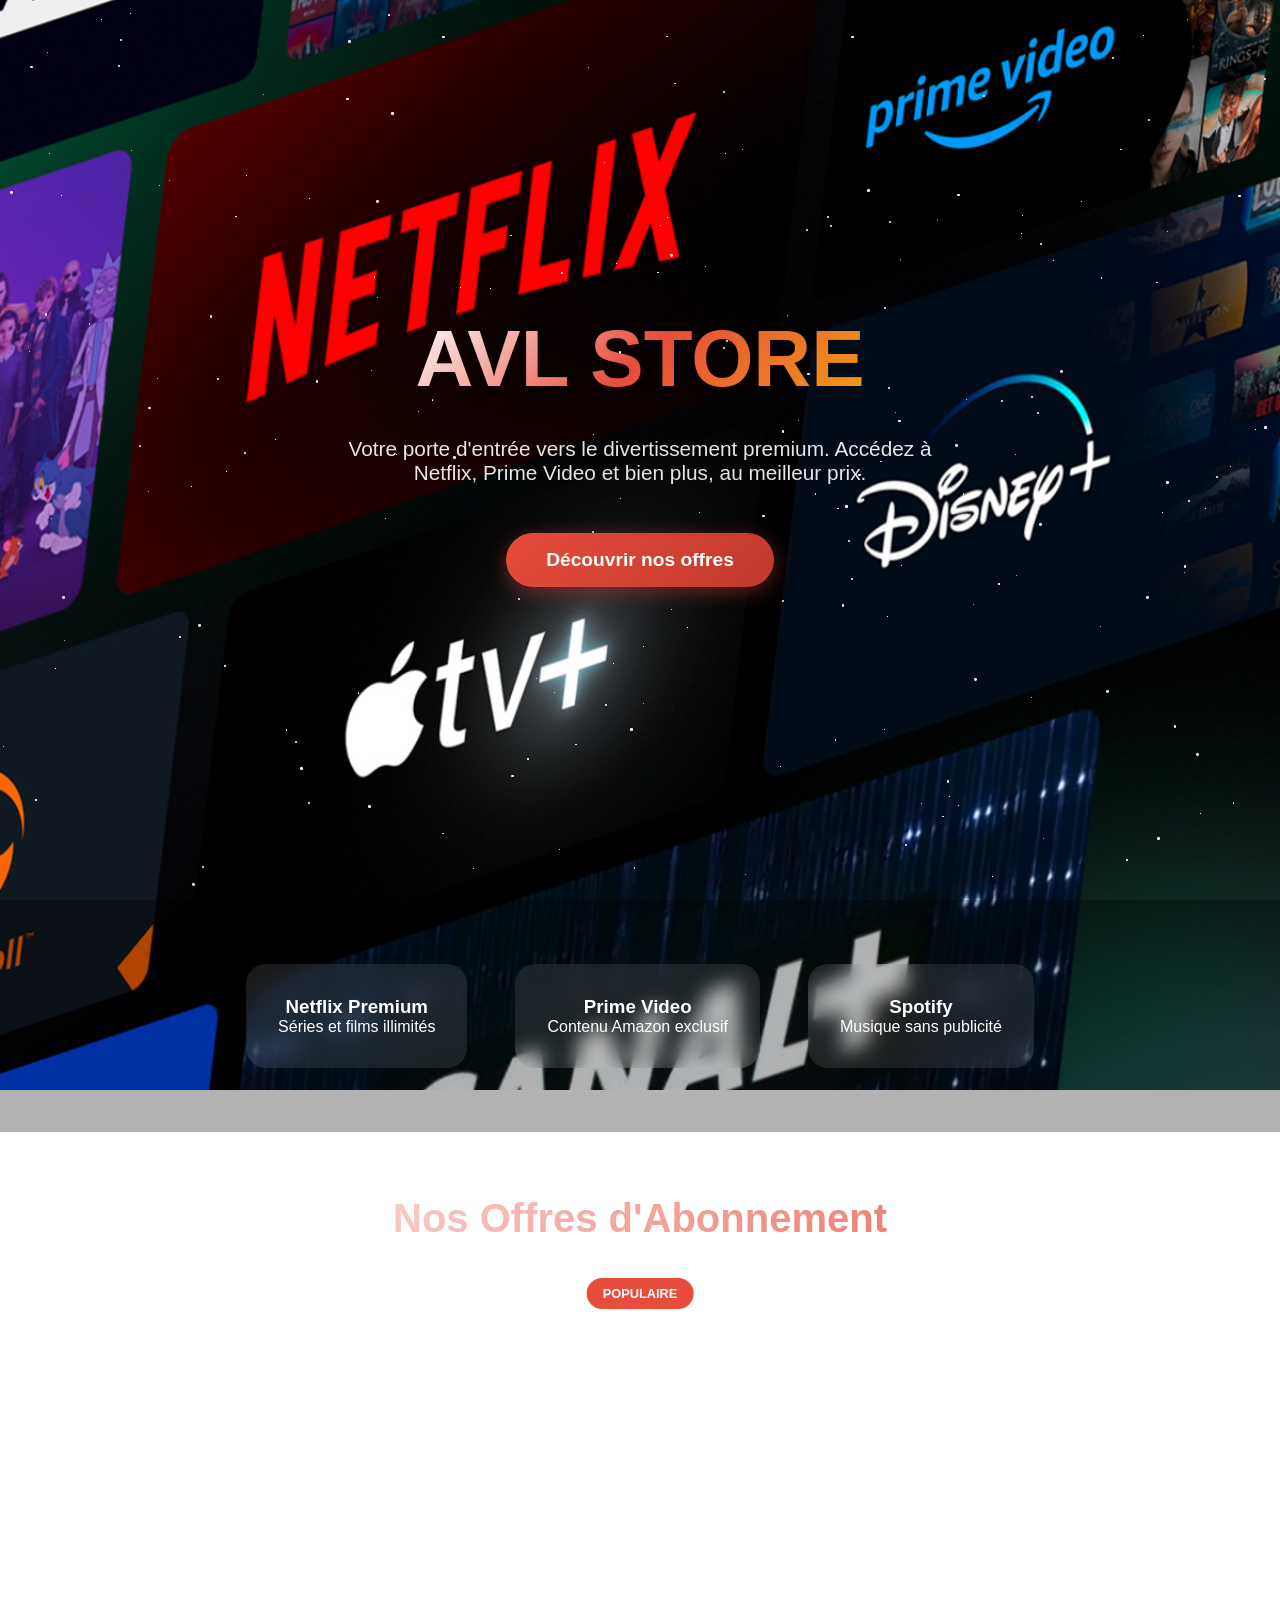
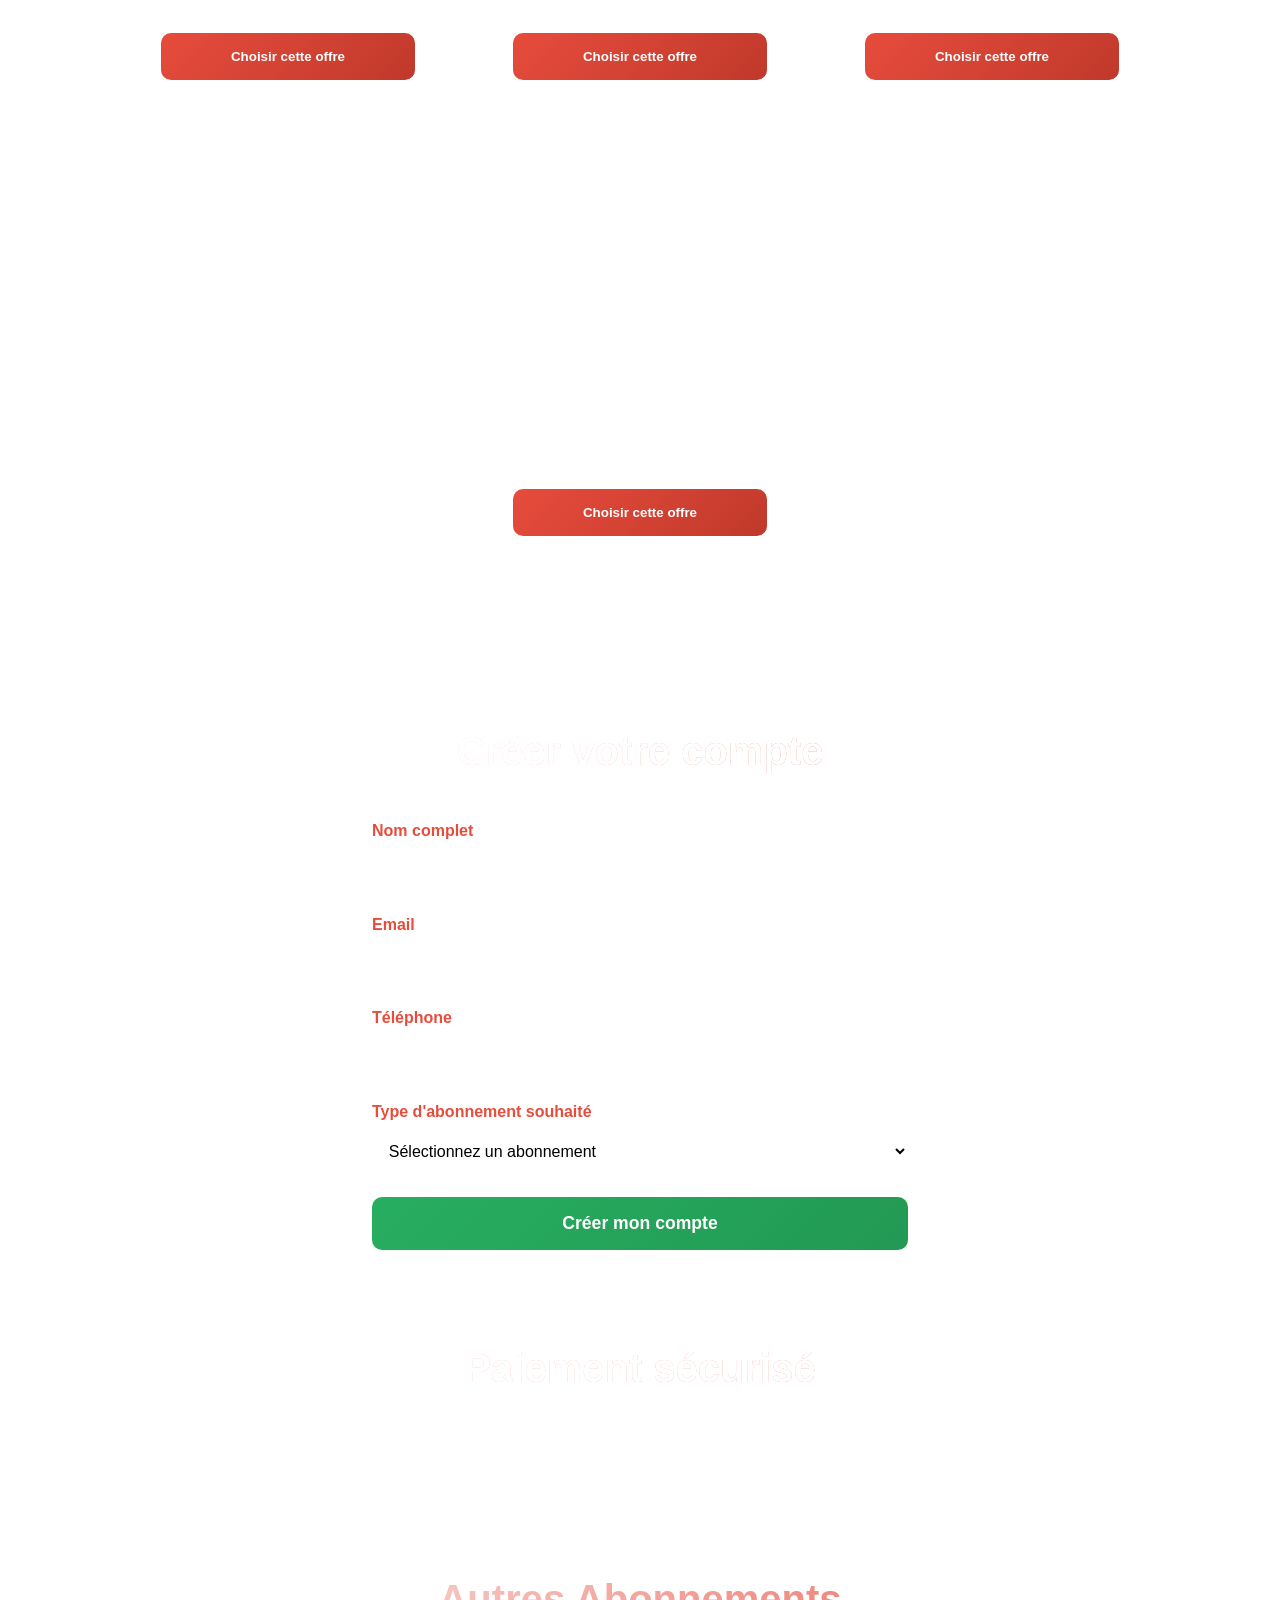
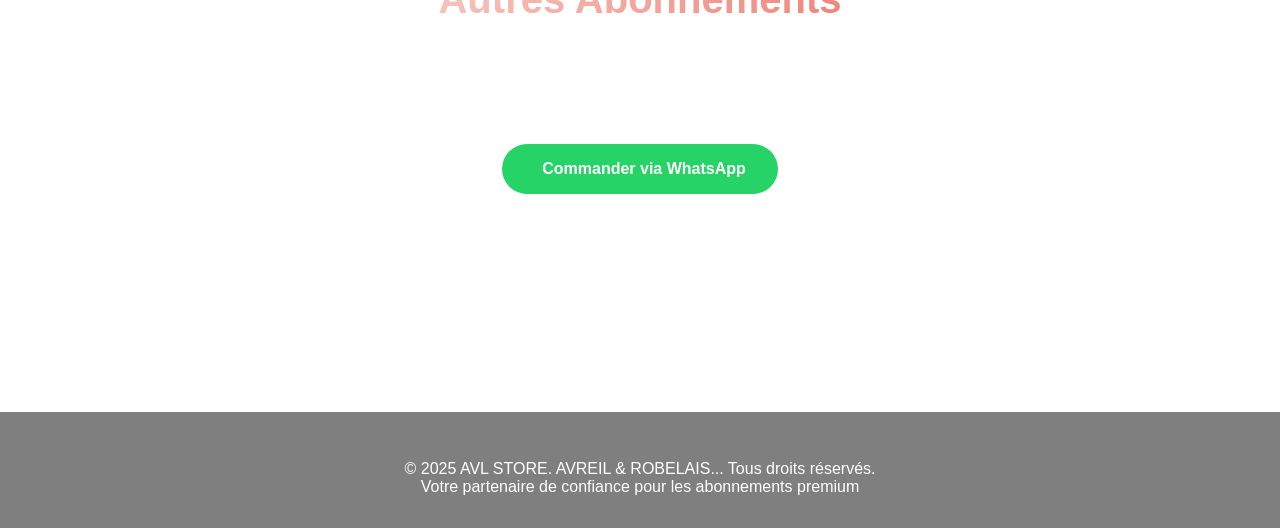
<file: index.html>
<!DOCTYPE html>
<html lang="fr">
<head>
    <meta charset="UTF-8">
    <meta name="viewport" content="width=device-width, initial-scale=1.0">
    <title>AVL STORE - Vos abonnements premium</title>
    <link href="" rel="stylesheet">
    <link rel="stylesheet" href="">
    <style>
        * {
    margin: 0;
    padding: 0;
    box-sizing: border-box;
}

html {
    font-size: 100%;
}

body {
    font-family: 'Montserrat', sans-serif;
    background-image: url('./im.jpg');
    background-size: cover;
    background-position: center;
    background-repeat: no-repeat;
    background-attachment: fixed;
    color: #fff;
    min-height: 100vh;
    overflow-x: hidden;
}

/* Étoiles animées */
.stars {
    position: fixed;
    top: 0;
    left: 0;
    width: 100%;
    height: 100%;
    pointer-events: none;
    z-index: 0;
}

.star {
    position: absolute;
    background: white;
    border-radius: 50%;
    animation: twinkle 3s infinite;
}

@keyframes twinkle {
    0%, 100% { opacity: 0.3; }
    50% { opacity: 1; }
}

/* Hero Section */
.hero {
    min-height: 100vh;
    display: flex;
    flex-direction: column;
    justify-content: center;
    align-items: center;
    text-align: center;
    padding: 2rem;
    position: relative;
    z-index: 1;
}

.logo {
    font-size: 5rem;
    font-weight: 900;
    background: linear-gradient(135deg, #fff, #e74c3c, #f39c12);
    -webkit-background-clip: text;
    background-clip: text;
    color: transparent;
    margin-bottom: 1rem;
}

@keyframes float {
    0%, 100% { transform: translateY(0px); }
    50% { transform: translateY(-20px); }
}

.floating {
    animation: float 3s ease-in-out infinite;
}

.tagline {
    font-size: 1.3rem;
    max-width: 600px;
    margin: 1rem auto;
    opacity: 0.9;
}

@keyframes pulse {
    0%, 100% { transform: scale(1); }
    50% { transform: scale(1.05); }
}

.pulse {
    animation: pulse 2s infinite;
}

.cta-button {
    background: linear-gradient(135deg, #e74c3c, #c0392b);
    color: white;
    border: none;
    padding: 1rem 2.5rem;
    font-size: 1.2rem;
    font-weight: 600;
    border-radius: 50px;
    cursor: pointer;
    margin-top: 2rem;
    transition: all 0.3s ease;
    box-shadow: 0 5px 20px rgba(231, 76, 60, 0.4);
}

.cta-button:hover {
    transform: translateY(-3px);
    box-shadow: 0 8px 25px rgba(231, 76, 60, 0.6);
}

/* Features */
.features {
    display: flex;
    justify-content: center;
    gap: 3rem;
    flex-wrap: wrap;
    padding: 4rem 2rem;
    position: relative;
    z-index: 1;
    background: rgba(0, 0, 0, 0.3);
}

.feature {
    text-align: center;
    padding: 2rem;
    background: rgba(255, 255, 255, 0.1);
    border-radius: 20px;
    backdrop-filter: blur(10px);
    transition: transform 0.3s ease;
    min-width: 200px;
}

.feature:hover {
    transform: translateY(-10px);
}

.feature i {
    font-size: 3rem;
    color: #e74c3c;
    margin-bottom: 1rem;
}

/* Sections */
.section {
    padding: 4rem 2rem;
    position: relative;
    z-index: 1;
}

.section-title {
    text-align: center;
    font-size: 2.5rem;
    margin-bottom: 3rem;
    background: linear-gradient(135deg, #fff, #e74c3c);
    -webkit-background-clip: text;
    background-clip: text;
    color: transparent;
}

/* Plans */
.plans-container {
    display: flex;
    justify-content: center;
    gap: 2rem;
    flex-wrap: wrap;
    max-width: 1200px;
    margin: 0 auto;
    padding: 0 1rem;
}

.plan-card {
    background: rgba(255, 255, 255, 0.1);
    backdrop-filter: blur(10px);
    border-radius: 20px;
    padding: 2rem;
    width: 320px;
    transition: all 0.3s ease;
    position: relative;
    border: 1px solid rgba(255, 255, 255, 0.2);
}

.plan-card:hover {
    transform: translateY(-10px);
    box-shadow: 0 10px 40px rgba(0, 0, 0, 0.3);
    border-color: rgba(231, 76, 60, 0.5);
}

.plan-popular {
    position: absolute;
    top: -12px;
    left: 50%;
    transform: translateX(-50%);
    background: #e74c3c;
    padding: 0.5rem 1rem;
    border-radius: 20px;
    font-size: 0.8rem;
    font-weight: bold;
}

.plan-title {
    font-size: 1.5rem;
    margin-bottom: 1rem;
    text-align: center;
}

.plan-price {
    font-size: 2rem;
    font-weight: bold;
    text-align: center;
    margin-bottom: 1.5rem;
}

.plan-price span {
    font-size: 0.9rem;
    font-weight: normal;
}

.plan-features {
    list-style: none;
    margin-bottom: 2rem;
}

.plan-features li {
    padding: 0.5rem 0;
    text-align: center;
    border-bottom: 1px solid rgba(255, 255, 255, 0.1);
}

.plan-features li:last-child {
    border-bottom: none;
}

.plan-button {
    width: 100%;
    padding: 1rem;
    background: linear-gradient(135deg, #e74c3c, #c0392b);
    color: white;
    border: none;
    border-radius: 10px;
    cursor: pointer;
    font-weight: 600;
    transition: all 0.3s ease;
}

.plan-button:hover {
    transform: translateY(-2px);
    box-shadow: 0 5px 15px rgba(231, 76, 60, 0.4);
}

/* Formulaire */
.registration-section {
    max-width: 600px;
    margin: 0 auto;
    background: rgba(255, 255, 255, 0.1);
    backdrop-filter: blur(10px);
    border-radius: 20px;
    padding: 2rem;
    width: 90%;
}

.registration-form {
    display: flex;
    flex-direction: column;
    gap: 1.5rem;
}

.form-group {
    display: flex;
    flex-direction: column;
    gap: 0.5rem;
}

.form-group label {
    font-weight: 600;
    color: #e74c3c;
}

.form-group input,
.form-group select {
    padding: 0.8rem;
    border-radius: 10px;
    border: none;
    background: rgba(255, 255, 255, 0.9);
    font-family: inherit;
    font-size: 1rem;
}

.submit-button {
    background: linear-gradient(135deg, #27ae60, #229954);
    color: white;
    border: none;
    padding: 1rem;
    border-radius: 10px;
    font-size: 1.1rem;
    font-weight: 600;
    cursor: pointer;
    transition: all 0.3s ease;
}

.submit-button:hover {
    transform: translateY(-2px);
    box-shadow: 0 5px 15px rgba(39, 174, 96, 0.4);
}

.submit-button:disabled {
    opacity: 0.6;
    cursor: not-allowed;
}

/* WhatsApp Button */
.whatsapp-button {
    display: inline-flex;
    align-items: center;
    gap: 0.5rem;
    background: #25D366;
    color: white;
    padding: 1rem 2rem;
    border-radius: 50px;
    text-decoration: none;
    font-weight: 600;
    transition: all 0.3s ease;
}

.whatsapp-button:hover {
    transform: translateY(-2px);
    box-shadow: 0 5px 15px rgba(37, 211, 102, 0.4);
}

/* Admin Link */
.admin-link {
    text-align: center;
    padding: 2rem;
}

.admin-link a {
    color: rgba(255, 255, 255, 0.5);
    text-decoration: none;
    font-size: 0.9rem;
    transition: color 0.3s ease;
}

.admin-link a:hover {
    color: white;
}

/* Footer */
footer {
    background: rgba(0, 0, 0, 0.5);
    padding: 2rem;
    text-align: center;
    margin-top: 2rem;
}

.social-links {
    display: flex;
    justify-content: center;
    gap: 1.5rem;
    margin-bottom: 1rem;
    flex-wrap: wrap;
}

.social-links a {
    color: white;
    font-size: 1.5rem;
    transition: all 0.3s ease;
}

.social-links a:hover {
    color: #e74c3c;
    transform: translateY(-3px);
}

/* Modal Admin */
.modal {
    display: none;
    position: fixed;
    top: 0;
    left: 0;
    width: 100%;
    height: 100%;
    background: rgba(0, 0, 0, 0.8);
    z-index: 1000;
    justify-content: center;
    align-items: center;
}

.modal-content {
    background: linear-gradient(135deg, #1a1a3a, #0a0a2a);
    padding: 2rem;
    border-radius: 20px;
    max-width: 400px;
    width: 90%;
    text-align: center;
}

.modal-content input {
    width: 100%;
    padding: 0.8rem;
    margin: 1rem 0;
    border-radius: 10px;
    border: none;
}

/* Notification */
.notification {
    position: fixed;
    top: 20px;
    right: 20px;
    padding: 1rem 2rem;
    border-radius: 10px;
    color: white;
    z-index: 2000;
    animation: slideIn 0.3s ease;
}

@keyframes slideIn {
    from {
        transform: translateX(100%);
        opacity: 0;
    }
    to {
        transform: translateX(0);
        opacity: 1;
    }
}

.notification.success {
    background: #27ae60;
}

.notification.error {
    background: #e74c3c;
}

/* Loader */
.loader {
    display: inline-block;
    width: 20px;
    height: 20px;
    border: 3px solid rgba(255,255,255,.3);
    border-radius: 50%;
    border-top-color: white;
    animation: spin 1s ease-in-out infinite;
    margin-left: 10px;
}

@keyframes spin {
    to { transform: rotate(360deg); }
}

/* ========== MEDIA QUERIES RESPONSIVES ========== */

/* Tablettes et petits écrans (768px et moins) */
@media (max-width: 768px) {
    html {
        font-size: 90%;
    }
    
    .logo {
        font-size: 3rem;
    }
    
    .tagline {
        font-size: 1rem;
        padding: 0 1rem;
    }
    
    .section-title {
        font-size: 1.8rem;
    }
    
    .features {
        gap: 1rem;
        padding: 2rem 1rem;
    }
    
    .feature {
        min-width: 150px;
        padding: 1rem;
    }
    
    .feature i {
        font-size: 2rem;
    }
    
    .cta-button {
        padding: 0.8rem 2rem;
        font-size: 1rem;
        min-height: 48px;
    }
    
    .plan-card {
        width: 280px;
    }
    
    .section {
        padding: 2rem 1rem;
    }
}

/* Mobiles (480px et moins) */
@media (max-width: 480px) {
    html {
        font-size: 85%;
    }
    
    .logo {
        font-size: 2rem;
    }
    
    .tagline {
        font-size: 0.9rem;
    }
    
    .hero {
        padding: 1rem;
        min-height: 80vh;
    }
    
    .cta-button {
        padding: 0.7rem 1.5rem;
        font-size: 0.9rem;
    }
    
    .section-title {
        font-size: 1.5rem;
        margin-bottom: 2rem;
    }
    
    .features {
        gap: 0.8rem;
    }
    
    .feature {
        min-width: 130px;
        padding: 0.8rem;
    }
    
    .feature i {
        font-size: 1.5rem;
    }
    
    .plan-card {
        width: 90%;
        max-width: 300px;
        margin: 0 auto;
    }
    
    .registration-section {
        padding: 1.5rem;
        width: 95%;
    }
    
    .whatsapp-button {
        padding: 0.7rem 1.5rem;
        font-size: 0.9rem;
    }
    
    .form-group input,
    .form-group select {
        padding: 0.7rem;
        font-size: 16px;
        min-height: 48px;
    }
    
    .plan-button,
    .submit-button {
        min-height: 48px;
    }
    
    .social-links a {
        font-size: 1.2rem;
    }
    
    footer {
        padding: 1.5rem;
        font-size: 0.8rem;
    }
    
    .modal-content {
        padding: 1.5rem;
        width: 95%;
    }
}

/* Très petits mobiles (380px et moins) */
@media (max-width: 380px) {
    .logo {
        font-size: 1.8rem;
    }
    
    .tagline {
        font-size: 0.8rem;
    }
    
    .feature {
        min-width: 110px;
        font-size: 0.8rem;
    }
    
    .feature i {
        font-size: 1.3rem;
    }
    
    .plan-title {
        font-size: 1.2rem;
    }
    
    .plan-price {
        font-size: 1.5rem;
    }
}

/* Grands écrans (1400px et plus) */
@media (min-width: 1400px) {
    html {
        font-size: 110%;
    }
    
    .plans-container {
        max-width: 1400px;
    }
    
    .logo {
        font-size: 6rem;
    }
    
    .tagline {
        font-size: 1.5rem;
        max-width: 800px;
    }
    
    .feature {
        min-width: 250px;
    }
    
    .feature i {
        font-size: 3.5rem;
    }
}

/* Orientation paysage sur mobile */
@media (max-width: 768px) and (orientation: landscape) {
    .hero {
        min-height: auto;
        padding: 2rem 1rem;
    }
    
    .features {
        padding: 1.5rem;
    }
    
    .section {
        padding: 1.5rem;
    }
    
    .plan-card {
        width: 260px;
    }
}

/* Support pour écrans tactiles */
@media (hover: none) and (pointer: coarse) {
    .cta-button:hover,
    .plan-button:hover,
    .submit-button:hover,
    .whatsapp-button:hover,
    .feature:hover,
    .plan-card:hover {
        transform: none;
    }
    
    .cta-button:active,
    .plan-button:active,
    .submit-button:active {
        transform: scale(0.98);
    }
}
    </style>
</head>
   
<body>
    <div class="stars" id="stars"></div>
    
    <section class="hero">
        <h1 class="logo floating">AVL STORE</h1>
        <p class="tagline">Votre porte d'entrée vers le divertissement premium. Accédez à Netflix, Prime Video et bien plus, au meilleur prix.</p>
        <button class="cta-button pulse" onclick="scrollToPlans()">Découvrir nos offres</button>
    </section>
      
    <div class="features">
        <div class="feature">
            <i class="fas fa-film"></i>
            <h3>Netflix Premium</h3>
            <p>Séries et films illimités</p>
        </div>
        <div class="feature">
            <i class="fas fa-tv"></i>
            <h3>Prime Video</h3>
            <p>Contenu Amazon exclusif</p>
        </div>
        <div class="feature">
            <i class="fas fa-music"></i>
            <h3>Spotify</h3>
            <p>Musique sans publicité</p>
        </div>
    </div>

    <section class="section" id="plans">
        <h2 class="section-title">Nos Offres d'Abonnement</h2>
        
        <div class="plans-container">
            <div class="plan-card">
                <h3 class="plan-title">Netflix Personnel</h3>
                <div class="plan-price">3000<span>FCFA/mois</span></div>
                <ul class="plan-features">
                    <li>Un seul compte</li>
                    <li>Regardez sur un appareil</li>
                    <li>Bonne qualité vidéo</li>
                    <li>Accès à tous les contenus</li>
                    <li>Sans engagement</li>
                </ul>
                <button class="plan-button" onclick="selectPlan('netflix-personal')">Choisir cette offre</button>
            </div>

            <div class="plan-card">
                <div class="plan-popular">POPULAIRE</div>
                <h3 class="plan-title">Netflix Familial</h3>
                <div class="plan-price">12000<span>FCFA/mois</span></div>
                <ul class="plan-features">
                    <li>Jusqu'à 5 profils</li>
                    <li>4 appareils simultanés</li>
                    <li>Très bonne qualité</li>
                    <li>Contenu premium inclus</li>
                    <li><strong>Prix réduit !</strong></li>
                </ul>
                <button class="plan-button" onclick="selectPlan('netflix-family')">Choisir cette offre</button>
            </div>

            <div class="plan-card">
                <h3 class="plan-title">Prime Video</h3>
                <div class="plan-price">5000<span>FCFA/mois</span></div>
                <ul class="plan-features">
                    <li>Contenu Amazon Prime</li>
                    <li>Films et séries exclusifs</li>
                    <li>Bonne qualité vidéo</li>
                    <li>Compatible tous appareils</li>
                    <li>Accès à Prime Gaming</li>
                </ul>
                <button class="plan-button" onclick="selectPlan('primevideo')">Choisir cette offre</button>
            </div>
            
            <div class="plan-card">
                <h3 class="plan-title">Spotify Premium</h3>
                <div class="plan-price">4500<span>FCFA/mois</span></div>
                <ul class="plan-features">
                    <li>Musique illimitée</li>
                    <li>Sans publicité</li>
                    <li>Téléchargement offline</li>
                    <li>Meilleure qualité audio</li>
                    <li>Compatible tous appareils</li>
                </ul>
                <button class="plan-button" onclick="selectPlan('spotify')">Choisir cette offre</button>
            </div>
        </div>
    </section>

    <section class="section">
        <div class="registration-section">
            <h2 class="section-title" style="color: white;">Créer votre compte</h2>
            
            <form id="registrationForm" class="registration-form">
                <div class="form-group">
                    <label for="fullName">Nom complet </label>
                    <input type="text" id="fullName" name="fullName" required minlength="3">
                </div>
                
                <div class="form-group">
                    <label for="email">Email </label>
                    <input type="email" id="email" name="email" required>
                </div>
                
                <div class="form-group">
                    <label for="phone">Téléphone </label>
                    <input type="tel" id="phone" name="phone" required pattern="[0-9]{9,}">
                </div>
                
                <div class="form-group">
                    <label for="subscriptionType">Type d'abonnement souhaité </label>
                    <select id="subscriptionType" name="subscriptionType" required>
                        <option value="">Sélectionnez un abonnement</option>
                        <option value="Netflix Personnel">Netflix Personnel (3000 FCFA/mois)</option>
                        <option value="Netflix Familial">Netflix Familial (12000 FCFA/mois)</option>
                        <option value="Prime Video">Prime Video (5000 FCFA/mois)</option>
                        <option value="Spotify Premium">Spotify Premium (4500 FCFA/mois)</option>
                    </select>
                </div>
                
                <button type="submit" class="submit-button">Créer mon compte</button>
            </form>
        </div>
    </section>

    <section class="payment-section">
        <h2 class="section-title" style="color: white;">Paiement sécurisé</h2>
        <p style="font-size: 1.2rem; margin-bottom: 30px; max-width: 600px; margin-left: auto; margin-right: auto; text-align: center;">
            Après validation de votre compte, vous serez redirigé vers la plateforme de paiement sécurisée.
        </p>
    </section>

    <section class="section">
        <h2 class="section-title">Autres Abonnements</h2>
        <div style="text-align: center; margin: 40px 0;">
            <p style="font-size: 1.2rem; margin-bottom: 30px; max-width: 600px; margin-left: auto; margin-right: auto;">
                Pour iTunes, Cloud, Disney+ et autres services, contactez-nous via WhatsApp
            </p>
            <a href="https://chat.whatsapp.com/GmhxpXjcOCVHbS7ydrqB3F?mode=ac_t" class="whatsapp-button" target="_blank">
                <i class="fab fa-whatsapp"></i>
                Commander via WhatsApp
            </a>
        </div>
    </section>

    <div class="admin-link">
        <a href="admin.html">
            <i class="fas fa-lock"></i> Espace Administrateur
        </a>
    </div>
<footer>
        <div class="social-links">
            <a href="#"><i class="fab fa-facebook"></i></a>
            <a href="#"><i class="fab fa-twitter"></i></a>
            <a href="#"><i class="fab fa-instagram"></i></a>
            <a href="#"><i class="fab fa-whatsapp"></i></a>
        </div>
        <p>&copy; 2025 AVL STORE. AVREIL & ROBELAIS... Tous droits réservés.</p>
        <p>Votre partenaire de confiance pour les abonnements premium</p>
    </footer>

    <script>
        // Configuration WhatsApp
        // REMPLACEZ CES INFORMATIONS PAR LES VOTRES
        const WHATSAPP_CONFIG = {
            // Numéro de téléphone du commercial AVL STORE (format international sans +)
            phoneNumber: "2250758107731", // À remplacer par votre numéro
            
            // Token API WhatsApp Business (si vous utilisez l'API officielle)
            apiToken: "VOTRE_TOKEN_API",
            
            // ID du numéro de téléphone business
            phoneNumberId: "VOTRE_PHONE_NUMBER_ID"
        };
        
        // Génération des étoiles
        function generateStars() {
            const starsContainer = document.getElementById('stars');
            const starCount = 200;
            
            for (let i = 0; i < starCount; i++) {
                const star = document.createElement('div');
                star.className = 'star';
                star.style.width = Math.random() * 3 + 'px';
                star.style.height = star.style.width;
                star.style.left = Math.random() * 100 + '%';
                star.style.top = Math.random() * 100 + '%';
                star.style.animationDelay = Math.random() * 3 + 's';
                starsContainer.appendChild(star);
            }
        }
        
        // Scroll to plans section
        function scrollToPlans() {
            document.getElementById('plans').scrollIntoView({ behavior: 'smooth' });
        }
        
        // Select plan and fill form
        function selectPlan(planType) {
            const form = document.getElementById('registrationForm');
            if (form) {
                const subscriptionSelect = document.getElementById('subscriptionType');
                if (subscriptionSelect) {
                    // Convertir le type de plan en texte lisible
                    const planMap = {
                        'netflix-personal': 'Netflix Personnel',
                        'netflix-family': 'Netflix Familial',
                        'primevideo': 'Prime Video',
                        'spotify': 'Spotify Premium'
                    };
                    subscriptionSelect.value = planMap[planType] || planType;
                }
                form.scrollIntoView({ behavior: 'smooth' });
                
                showNotification('Plan sélectionné ! Veuillez compléter le formulaire', 'success');
            }
        }
        
        // Show notification
        function showNotification(message, type = 'success') {
            const notification = document.createElement('div');
            notification.className = `notification ${type}`;
            notification.textContent = message;
            document.body.appendChild(notification);
            
            setTimeout(() => {
                notification.remove();
            }, 4000);
        }
        
        // Envoyer via WhatsApp Webhook (Méthode 1: Lien direct)
        function sendToWhatsAppDirect(data) {
            const message = formatWhatsAppMessage(data);
            const encodedMessage = encodeURIComponent(message);
            const whatsappUrl = `https://wa.me/${WHATSAPP_CONFIG.phoneNumber}?text=${encodedMessage}`;
            
            // Ouvrir WhatsApp dans un nouvel onglet
            window.open(whatsappUrl, '_blank');
            
            return Promise.resolve({ success: true, method: 'direct' });
        }
        
        // Envoyer via API WhatsApp Business (Méthode 2: API officielle)
        async function sendToWhatsAppAPI(data) {
            const message = formatWhatsAppMessage(data);
            
            const response = await fetch(`https://graph.facebook.com/v17.0/${WHATSAPP_CONFIG.phoneNumberId}/messages`, {
                method: 'POST',
                headers: {
                    'Authorization': `Bearer ${WHATSAPP_CONFIG.apiToken}`,
                    'Content-Type': 'application/json',
                },
                body: JSON.stringify({
                    messaging_product: 'whatsapp',
                    to: WHATSAPP_CONFIG.phoneNumber,
                    type: 'text',
                    text: { body: message }
                })
            });
            
            return response.json();
        }
        
        // Formater le message WhatsApp
        function formatWhatsAppMessage(data) {
            const date = new Date().toLocaleString('fr-FR');
            
            // Prix selon l'abonnement
            const prices = {
                'Netflix Personnel': '3000 FCFA',
                'Netflix Familial': '12000 FCFA',
                'Prime Video': '5000 FCFA',
                'Spotify Premium': '4500 FCFA'
            };
            
            const price = prices[data.subscription] || 'À déterminer';
            
            return `🆕 NOUVELLE INSCRIPTION AVL STORE 🆕
            
━━━━━━━━━━━━━━━━━━━━
📋 DÉTAILS DU CLIENT
━━━━━━━━━━━━━━━━━━━━

👤 Nom complet: ${data.fullName}
📧 Email: ${data.email}
📱 Téléphone: ${data.phone}
🎬 Abonnement: ${data.subscription}
💰 Montant: ${price}
⏰ Date: ${date}
━━━━━━━━━━━━━━━━━━━━
📍 AVL STORE `;
        }
        
        // Sauvegarde locale
        function saveToLocalStorage(data) {
            let registrations = JSON.parse(localStorage.getItem('registrations') || '[]');
            registrations.push({
                ...data,
                date: new Date().toISOString(),
                status: 'pending'
            });
            localStorage.setItem('registrations', JSON.stringify(registrations));
        }
        
        // Envoyer vers un webhook externe (Méthode 3)
        async function sendToWebhook(data) {
            // Remplacez par votre URL de webhook
            const WEBHOOK_URL = 'https://votre-webhook.com/whatsapp';
            
            try {
                const response = await fetch(WEBHOOK_URL, {
                    method: 'POST',
                    headers: {
                        'Content-Type': 'application/json',
                    },
                    body: JSON.stringify({
                        ...data,
                        type: 'new_registration'
                    })
                });
                return await response.json();
            } catch (error) {
                console.error('Webhook error:', error);
                return { success: false, error: error.message };
            }
        }
        
        // Validation email
        function validateEmail(email) {
            const re = /^[^\s@]+@[^\s@]+\.[^\s@]+$/;
            return re.test(email);
        }
        
        // Validation phone
        function validatePhone(phone) {
            const re = /^[0-9]{9,}$/;
            return re.test(phone);
        }
        
        // Envoi principal vers WhatsApp (choisissez la méthode)
        async function sendToWhatsApp(data) {
            // Méthode 1: Lien direct (le plus simple, sans API)
            return sendToWhatsAppDirect(data);
            
            // Méthode 2: API WhatsApp Business (décommentez si vous avez l'API)
            // return sendToWhatsAppAPI(data);
            
            // Méthode 3: Webhook personnalisé
            // return sendToWebhook(data);
        }
        
        // Gestion du formulaire
        document.addEventListener('DOMContentLoaded', function() {
            generateStars();
            
            const form = document.getElementById('registrationForm');
            if (form) {
                form.addEventListener('submit', async function(e) {
                    e.preventDefault();
                    
                    // Validation
                    const fullName = document.getElementById('fullName').value.trim();
                    const email = document.getElementById('email').value.trim();
                    const phone = document.getElementById('phone').value.trim();
                    const subscription = document.getElementById('subscriptionType').value;
                    
                    if (fullName.length < 3) {
                        showNotification('Le nom doit contenir au moins 3 caractères', 'error');
                        return;
                    }
                    
                    if (!validateEmail(email)) {
                        showNotification('Email invalide', 'error');
                        return;
                    }
                    
                    if (!validatePhone(phone)) {
                        showNotification('Numéro de téléphone invalide (minimum 9 chiffres)', 'error');
                        return;
                    }
                    
                    if (!subscription) {
                        showNotification('Veuillez sélectionner un abonnement', 'error');
                        return;
                    }
                    
                    const submitButton = this.querySelector('button[type="submit"]');
                    const originalText = submitButton.textContent;
                    submitButton.innerHTML = 'Envoi en cours... <span class="loader"></span>';
                    submitButton.disabled = true;
                    
                    const data = {
                        fullName,
                        email,
                        phone,
                        subscription,
                        source: 'AVL_STORE_WEBSITE'
                    };
                    
                    try {
                        // 1. Sauvegarde locale
                        saveToLocalStorage(data);
                        
                        // 2. Envoi vers WhatsApp
                        const whatsappResult = await sendToWhatsApp(data);
                        
                        if (whatsappResult.success) {
                            showNotification('✅ Inscription réussie ! Les informations ont été envoyées à notre équipe. Vous serez contacté sous 24h.', 'success');
                            form.reset();
                            
                            // Message de bienvenue
                            setTimeout(() => {
                                showNotification('💬 Notre équipe vous contactera via WhatsApp dans les prochaines minutes', 'success');
                            }, 2000);
                            
                        } else {
                            throw new Error('Erreur d\'envoi WhatsApp');
                        }
                    } catch (error) {
                        console.error('Erreur:', error);
                        showNotification('❌ Erreur lors de l\'inscription. Veuillez réessayer ou nous contacter directement via WhatsApp', 'error');
                    } finally {
                        submitButton.innerHTML = originalText;
                        submitButton.disabled = false;
                    }
                });
            }
            
            // Fermer le modal en cliquant dehors
            window.onclick = function(event) {
                const modal = document.getElementById('adminModal');
                if (event.target === modal) {
                    modal.style.display = 'none';
                }
            }
        });
        
        // Admin functions
        function showAdminLogin(event) {
            event.preventDefault();
            document.getElementById('adminModal').style.display = 'flex';
        }
        
        function closeAdminModal() {
            document.getElementById('adminModal').style.display = 'none';
        }
        
        function checkAdminPassword() {
            const password = document.getElementById('adminPassword').value;
            if (password === 'AVL123') {
                showNotification('Accès administrateur accordé', 'success');
                // Afficher les inscriptions stockées
                const registrations = JSON.parse(localStorage.getItem('registrations') || '[]');
                console.table(registrations);
                alert(`Total inscriptions: ${registrations.length}\nVérifiez la console pour plus de détails`);
            } else {
                showNotification('Mot de passe incorrect', 'error');
            }
        }
    </script>
</body>
</html>
</html>
</file>
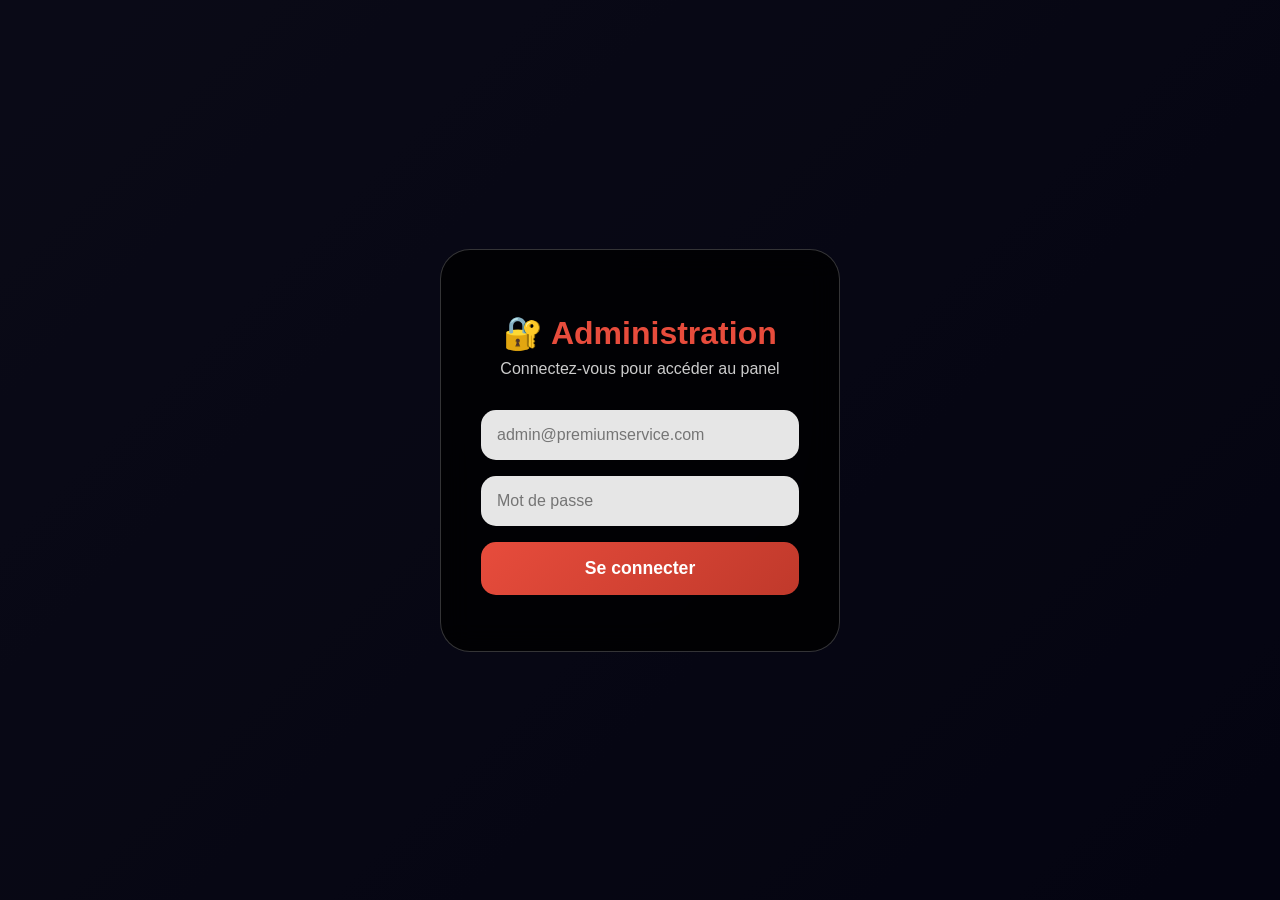
<file: admin.html>
<!DOCTYPE html>
<html lang="fr">
<head>
    <meta charset="UTF-8">
    <meta name="viewport" content="width=device-width, initial-scale=1.0">
    <title>Administration - Connexion</title>
    <style>
        * {
            margin: 0;
            padding: 0;
            box-sizing: border-box;
        }

        body {
            font-family: -apple-system, BlinkMacSystemFont, 'Segoe UI', Roboto, Oxygen, Ubuntu, sans-serif;
            background: linear-gradient(135deg, #1a1a3a, #0a0a2a);
            color: #fff;
            min-height: 100vh;
        }

        /* Page de connexion avec image de fond dynamique */
        .login-container {
            display: flex;
            justify-content: center;
            align-items: center;
            min-height: 100vh;
            padding: 2rem;
            position: relative;
            background-size: cover;
            background-position: center;
            background-repeat: no-repeat;
            transition: background-image 0.3s ease;
        }

        .login-container::before {
            content: '';
            position: absolute;
            top: 0;
            left: 0;
            width: 100%;
            height: 100%;
            background: rgba(0, 0, 0, 0.6);
            z-index: 0;
        }

        .login-box {
            position: relative;
            z-index: 1;
            background: rgba(0, 0, 0, 0.8);
            backdrop-filter: blur(15px);
            border-radius: 30px;
            padding: 2.5rem;
            width: 100%;
            max-width: 400px;
            text-align: center;
            border: 1px solid rgba(255, 255, 255, 0.2);
        }

        /* Logo dans la page de connexion */
        .login-logo {
            text-align: center;
            margin-bottom: 1.5rem;
        }

        .login-logo img {
            max-width: 120px;
            max-height: 120px;
            object-fit: contain;
        }

        .login-logo .default-logo {
            font-size: 4rem;
        }

        .login-box h1 {
            margin-bottom: 0.5rem;
            color: #e74c3c;
        }

        .login-box p {
            margin-bottom: 2rem;
            opacity: 0.8;
        }

        .login-box input {
            width: 100%;
            padding: 1rem;
            margin-bottom: 1rem;
            border-radius: 15px;
            border: none;
            background: rgba(255, 255, 255, 0.9);
            font-size: 1rem;
        }

        .login-box button {
            width: 100%;
            padding: 1rem;
            background: linear-gradient(135deg, #e74c3c, #c0392b);
            color: white;
            border: none;
            border-radius: 15px;
            font-size: 1.1rem;
            font-weight: 600;
            cursor: pointer;
            transition: all 0.3s ease;
        }

        .login-box button:hover {
            transform: translateY(-2px);
            box-shadow: 0 5px 20px rgba(231, 76, 60, 0.4);
        }

        .error-msg {
            color: #e74c3c;
            margin-top: 1rem;
            font-size: 0.9rem;
        }

        /* Interface Admin */
        .admin-interface {
            display: none;
        }

        .admin-container {
            display: flex;
            min-height: 100vh;
        }

        .sidebar {
            width: 280px;
            background: rgba(0, 0, 0, 0.5);
            backdrop-filter: blur(10px);
            padding: 2rem 1rem;
            position: fixed;
            height: 100vh;
            overflow-y: auto;
        }

        /* Logo dans la sidebar */
        .sidebar-logo {
            text-align: center;
            margin-bottom: 2rem;
            padding-bottom: 1rem;
            border-bottom: 1px solid rgba(255, 255, 255, 0.2);
        }

        .sidebar-logo img {
            max-width: 100px;
            max-height: 100px;
            object-fit: contain;
            border-radius: 50%;
        }

        .sidebar-logo .default-logo {
            font-size: 3rem;
        }

        .sidebar h2 {
            text-align: center;
            margin-bottom: 2rem;
            color: #e74c3c;
        }

        .sidebar nav a {
            display: flex;
            align-items: center;
            gap: 1rem;
            padding: 1rem;
            color: white;
            text-decoration: none;
            border-radius: 10px;
            margin-bottom: 0.5rem;
            transition: all 0.3s ease;
            cursor: pointer;
        }

        .sidebar nav a:hover,
        .sidebar nav a.active {
            background: rgba(231, 76, 60, 0.3);
            border-left: 3px solid #e74c3c;
        }

        .main-content {
            margin-left: 280px;
            padding: 2rem;
            width: 100%;
        }

        .stats-grid {
            display: grid;
            grid-template-columns: repeat(auto-fit, minmax(250px, 1fr));
            gap: 1.5rem;
            margin-bottom: 2rem;
        }

        .stat-card {
            background: rgba(255, 255, 255, 0.1);
            backdrop-filter: blur(10px);
            border-radius: 20px;
            padding: 1.5rem;
            text-align: center;
        }

        .stat-card .icon {
            font-size: 2.5rem;
            margin-bottom: 1rem;
            display: block;
        }

        .stat-card h3 {
            font-size: 2rem;
        }

        .admin-section {
            background: rgba(255, 255, 255, 0.1);
            backdrop-filter: blur(10px);
            border-radius: 20px;
            padding: 2rem;
            margin-bottom: 2rem;
            display: none;
        }

        .admin-section.active {
            display: block;
        }

        .admin-section h2 {
            margin-bottom: 1.5rem;
            color: #e74c3c;
        }

        .form-group {
            margin-bottom: 1rem;
        }

        .form-group label {
            display: block;
            margin-bottom: 0.5rem;
            font-weight: 600;
        }

        .form-group input,
        .form-group textarea,
        .form-group select {
            width: 100%;
            padding: 0.8rem;
            border-radius: 10px;
            border: none;
            background: rgba(255, 255, 255, 0.9);
            font-family: inherit;
        }

        .form-group input[type="file"] {
            background: transparent;
            color: white;
            padding: 0;
        }

        .preview-image {
            max-width: 150px;
            max-height: 150px;
            margin-top: 0.5rem;
            border-radius: 10px;
            border: 2px solid rgba(255, 255, 255, 0.3);
        }

        button {
            background: linear-gradient(135deg, #e74c3c, #c0392b);
            color: white;
            border: none;
            padding: 0.8rem 1.5rem;
            border-radius: 10px;
            cursor: pointer;
            font-weight: 600;
            transition: all 0.3s ease;
        }

        button:hover {
            transform: translateY(-2px);
        }

        .data-table {
            width: 100%;
            overflow-x: auto;
        }

        table {
            width: 100%;
            border-collapse: collapse;
        }

        th, td {
            padding: 1rem;
            text-align: left;
            border-bottom: 1px solid rgba(255, 255, 255, 0.2);
        }

        th {
            background: rgba(231, 76, 60, 0.3);
        }

        .logout-btn {
            background: rgba(255, 255, 255, 0.2);
            margin-top: 2rem;
            width: 100%;
        }

        .btn-delete {
            background: #c0392b;
            padding: 0.3rem 0.8rem;
        }

        .btn-export {
            background: #27ae60;
            margin-right: 1rem;
        }

        @media (max-width: 768px) {
            .sidebar {
                width: 80px;
            }
            .sidebar span {
                display: none;
            }
            .sidebar nav a {
                justify-content: center;
            }
            .main-content {
                margin-left: 80px;
            }
            .sidebar-logo img {
                max-width: 50px;
            }
        }
    </style>
</head>
<body>
    <!-- PAGE DE CONNEXION -->
    <div id="loginPage" class="login-container">
        <div class="login-box">
            <div id="loginLogoContainer" class="login-logo"></div>
            <h1>🔐 Administration</h1>
            <p>Connectez-vous pour accéder au panel</p>
            <input type="email" id="loginEmail" placeholder="admin@premiumservice.com" autocomplete="off">
            <input type="password" id="loginPassword" placeholder="Mot de passe">
            <button onclick="login()">Se connecter</button>
            <div id="loginError" class="error-msg"></div>
        </div>
    </div>

    <!-- INTERFACE ADMIN -->
    <div id="adminInterface" class="admin-interface">
        <div class="admin-container">
            <div class="sidebar">
                <div id="sidebarLogoContainer" class="sidebar-logo"></div>
                <nav>
                    <a onclick="showSection('dashboard')" class="active">
                        <span>📊</span> <span>Tableau de bord</span>
                    </a>
                    <a onclick="showSection('inscriptions')">
                        <span>📝</span> <span>Inscriptions</span>
                    </a>
                    <a onclick="showSection('settings')">
                        <span>⚙️</span> <span>Paramètres</span>
                    </a>
                    <a onclick="showSection('appearance')">
                        <span>🎨</span> <span>Apparence</span>
                    </a>
                </nav>
                <button class="logout-btn" onclick="logout()">
                    <span>🚪</span> <span>Déconnexion</span>
                </button>
            </div>

            <div class="main-content">
                <!-- Tableau de Bord -->
                <div id="dashboard" class="admin-section active">
                    <h2>📊 Tableau de bord</h2>
                    <div class="stats-grid">
                        <div class="stat-card">
                            <span class="icon">👥</span>
                            <h3 id="totalInscriptions">0</h3>
                            <p>Total des inscriptions</p>
                        </div>
                        <div class="stat-card">
                            <span class="icon">📅</span>
                            <h3 id="todayInscriptions">0</h3>
                            <p>Inscriptions aujourd'hui</p>
                        </div>
                    </div>
                </div>

                <!-- Gestion des Inscriptions -->
                <div id="inscriptions" class="admin-section">
                    <h2>📝 Liste des inscriptions</h2>
                    <div class="data-table">
                        <table id="inscriptionsTable">
                            <thead>
                                <tr>
                                    <th>Nom complet</th>
                                    <th>Email</th>
                                    <th>Téléphone</th>
                                    <th>Plan choisi</th>
                                    <th>Date d'inscription</th>
                                    <th>Action</th>
                                </tr>
                            </thead>
                            <tbody></tbody>
                        </table>
                    </div>
                </div>

                <!-- Paramètres généraux -->
                <div id="settings" class="admin-section">
                    <h2>⚙️ Paramètres du site</h2>
                    <form id="settingsForm">
                        <div class="form-group">
                            <label>🏷️ Titre du site</label>
                            <input type="text" id="siteTitle" placeholder="Titre principal">
                        </div>
                        <div class="form-group">
                            <label>📝 Slogan / Tagline</label>
                            <input type="text" id="siteTagline" placeholder="Slogan du site">
                        </div>
                        <div class="form-group">
                            <label>🎨 Couleur principale (ex: #e74c3c)</label>
                            <input type="text" id="primaryColor" placeholder="#e74c3c">
                        </div>
                        <div class="form-group">
                            <label>⭐ Titre des features</label>
                            <input type="text" id="featuresTitle" placeholder="Pourquoi nous choisir ?">
                        </div>
                        <div class="form-group">
                            <label>💰 Titre des plans</label>
                            <input type="text" id="plansTitle" placeholder="Nos offres">
                        </div>
                        <div class="form-group">
                            <label>📞 WhatsApp (numéro)</label>
                            <input type="text" id="whatsappNumber" placeholder="+123456789">
                        </div>
                        <div class="form-group">
                            <label>✉️ Email de contact</label>
                            <input type="email" id="contactEmail" placeholder="contact@site.com">
                        </div>
                        <button type="submit">💾 Enregistrer les modifications</button>
                    </form>
                </div>

                <!-- Apparence (Logo + Image de fond) -->
                <div id="appearance" class="admin-section">
                    <h2>🎨 Apparence du site</h2>
                    
                    <!-- Section Logo -->
                    <div style="margin-bottom: 2rem; padding: 1rem; background: rgba(255,255,255,0.05); border-radius: 15px;">
                        <h3 style="color: #e74c3c; margin-bottom: 1rem;">🏷️ Logo du site</h3>
                        <div id="logoPreview" style="margin-bottom: 1rem;"></div>
                        <div class="form-group">
                            <label>📁 Importer un logo (PNG, JPG, GIF)</label>
                            <input type="file" id="logoUpload" accept="image/*">
                        </div>
                        <button onclick="uploadLogo()">📤 Exporter/Upload le logo</button>
                        <button onclick="resetLogo()" style="background: #c0392b; margin-left: 0.5rem;">🗑️ Supprimer le logo</button>
                        <p style="font-size: 0.8rem; opacity: 0.7; margin-top: 0.5rem;">Le logo apparaîtra sur la page de connexion et dans la barre latérale admin.</p>
                    </div>

                    <!-- Section Image de fond -->
                    <div style="margin-bottom: 2rem; padding: 1rem; background: rgba(255,255,255,0.05); border-radius: 15px;">
                        <h3 style="color: #e74c3c; margin-bottom: 1rem;">🖼️ Image de fond (page de connexion)</h3>
                        <div id="bgPreview" style="margin-bottom: 1rem;"></div>
                        <div class="form-group">
                            <label>📁 Importer une image de fond</label>
                            <input type="file" id="bgUpload" accept="image/*">
                        </div>
                        <button onclick="uploadBackground()">📤 Exporter/Upload l'image de fond</button>
                        <button onclick="resetBackground()" style="background: #c0392b; margin-left: 0.5rem;">🗑️ Réinitialiser le fond</button>
                        <p style="font-size: 0.8rem; opacity: 0.7; margin-top: 0.5rem;">L'image de fond apparaîtra derrière la boîte de connexion.</p>
                    </div>

                    <hr style="margin: 2rem 0; border-color: rgba(255,255,255,0.2);">
                    
                    <div style="display: flex; gap: 1rem; flex-wrap: wrap;">
                        <button onclick="exportAllData()" class="btn-export">📥 Exporter toutes les données</button>
                        <button onclick="resetAllData()" style="background: #c0392b;">⚠️ Réinitialiser tout</button>
                    </div>
                </div>
            </div>
        </div>
    </div>

    <script>
        // ========== DONNÉES ==========
        let adminData = {
            inscriptions: [],
            settings: {
                siteTitle: "Premium Service",
                siteTagline: "L'excellence à portée de main",
                primaryColor: "#e74c3c",
                featuresTitle: "Pourquoi nous choisir ?",
                plansTitle: "Nos offres premium",
                whatsappNumber: "+123456789",
                contactEmail: "contact@premiumservice.com"
            },
            logo: null,        // Stocke le logo en base64
            background: null   // Stocke l'image de fond en base64
        };

        // Identifiants de connexion
        const VALID_EMAIL = "AVL@service.com";
        const VALID_PASSWORD = "AVLSTORE123";

        // ========== FONCTIONS DE CONNEXION ==========
        function login() {
            const email = document.getElementById('loginEmail').value.trim();
            const password = document.getElementById('loginPassword').value;
            const errorDiv = document.getElementById('loginError');

            if(email === VALID_EMAIL && password === VALID_PASSWORD) {
                localStorage.setItem('adminLoggedIn', 'true');
                document.getElementById('loginPage').style.display = 'none';
                document.getElementById('adminInterface').style.display = 'block';
                loadData();
            } else {
                errorDiv.textContent = 'Email ou mot de passe incorrect';
            }
        }

        function logout() {
            localStorage.removeItem('adminLoggedIn');
            document.getElementById('loginPage').style.display = 'flex';
            document.getElementById('adminInterface').style.display = 'none';
            document.getElementById('loginEmail').value = '';
            document.getElementById('loginPassword').value = '';
        }

        // ========== GESTION DES DONNÉES ==========
        function loadData() {
            const saved = localStorage.getItem('adminData');
            if(saved) {
                adminData = JSON.parse(saved);
            } else {
                // Données d'exemple
                adminData.inscriptions = [
                    { nom: "Jean Dupont", email: "jean@email.com", telephone: "0612345678", plan: "Pro", date: new Date().toLocaleDateString() },
                    { nom: "Marie Martin", email: "marie@email.com", telephone: "0687654321", plan: "Basic", date: new Date().toLocaleDateString() }
                ];
                saveData();
            }
            updateDashboard();
            updateInscriptionsTable();
            updateSettingsForm();
            applySettingsToIndex();
            updateLogosAndBackground();
        }

        function saveData() {
            localStorage.setItem('adminData', JSON.stringify(adminData));
        }

        // ========== LOGO ET IMAGE DE FOND ==========
        function updateLogosAndBackground() {
            // Mettre à jour l'affichage du logo dans la page de connexion et sidebar
            const loginLogoContainer = document.getElementById('loginLogoContainer');
            const sidebarLogoContainer = document.getElementById('sidebarLogoContainer');
            
            if(adminData.logo) {
                loginLogoContainer.innerHTML = `<img src="${adminData.logo}" alt="Logo" style="max-width: 120px; max-height: 120px; object-fit: contain;">`;
                sidebarLogoContainer.innerHTML = `<img src="${adminData.logo}" alt="Logo" style="max-width: 100px; max-height: 100px; object-fit: contain; border-radius: 15px;">`;
            } else {
                loginLogoContainer.innerHTML = `<div class="default-logo">👑</div>`;
                sidebarLogoContainer.innerHTML = `<div class="default-logo">👑</div>`;
            }

            // Mettre à jour l'image de fond de la page de connexion
            const loginPage = document.getElementById('loginPage');
            if(adminData.background) {
                loginPage.style.backgroundImage = `url('${adminData.background}')`;
            } else {
                loginPage.style.backgroundImage = `linear-gradient(135deg, #1a1a3a, #0a0a2a)`;
            }

            // Afficher les prévisualisations dans la section apparence
            const logoPreview = document.getElementById('logoPreview');
            if(adminData.logo) {
                logoPreview.innerHTML = `<img src="${adminData.logo}" class="preview-image" alt="Aperçu logo"><p>Logo actuel</p>`;
            } else {
                logoPreview.innerHTML = `<p style="opacity: 0.6;">👑 Aucun logo (icône par défaut)</p>`;
            }

            const bgPreview = document.getElementById('bgPreview');
            if(adminData.background) {
                bgPreview.innerHTML = `<img src="${adminData.background}" class="preview-image" alt="Aperçu fond" style="width: 200px;"><p>Image de fond actuelle</p>`;
            } else {
                bgPreview.innerHTML = `<p style="opacity: 0.6;">🌄 Fond par défaut (dégradé)</p>`;
            }
        }

        function uploadLogo() {
            const fileInput = document.getElementById('logoUpload');
            const file = fileInput.files[0];
            if(!file) {
                showNotification('Veuillez sélectionner une image', 'error');
                return;
            }
            
            const reader = new FileReader();
            reader.onload = function(e) {
                adminData.logo = e.target.result;
                saveData();
                updateLogosAndBackground();
                showNotification('Logo exporté avec succès !', 'success');
            };
            reader.readAsDataURL(file);
        }

        function uploadBackground() {
            const fileInput = document.getElementById('bgUpload');
            const file = fileInput.files[0];
            if(!file) {
                showNotification('Veuillez sélectionner une image', 'error');
                return;
            }
            
            const reader = new FileReader();
            reader.onload = function(e) {
                adminData.background = e.target.result;
                saveData();
                updateLogosAndBackground();
                showNotification('Image de fond exportée avec succès !', 'success');
            };
            reader.readAsDataURL(file);
        }

        function resetLogo() {
            adminData.logo = null;
            saveData();
            updateLogosAndBackground();
            showNotification('Logo supprimé', 'success');
        }

        function resetBackground() {
            adminData.background = null;
            saveData();
            updateLogosAndBackground();
            showNotification('Image de fond réinitialisée', 'success');
        }

        // ========== TABLEAU DE BORD ==========
        function updateDashboard() {
            const total = adminData.inscriptions.length;
            const today = new Date().toLocaleDateString();
            const todayCount = adminData.inscriptions.filter(i => i.date === today).length;
            
            document.getElementById('totalInscriptions').textContent = total;
            document.getElementById('todayInscriptions').textContent = todayCount;
        }

        // ========== TABLEAU DES INSCRIPTIONS ==========
        function updateInscriptionsTable() {
            const tbody = document.querySelector('#inscriptionsTable tbody');
            if(!tbody) return;
            
            tbody.innerHTML = adminData.inscriptions.map((ins, index) => `
                <tr>
                    <td>${ins.nom}</td>
                    <td>${ins.email}</td>
                    <td>${ins.telephone || '-'}</td>
                    <td>${ins.plan}</td>
                    <td>${ins.date}</td>
                    <td><button class="btn-delete" onclick="deleteInscription(${index})">🗑️ Supprimer</button></td>
                </tr>
            `).join('');
        }

        function deleteInscription(index) {
            if(confirm('Supprimer cette inscription ?')) {
                adminData.inscriptions.splice(index, 1);
                saveData();
                updateDashboard();
                updateInscriptionsTable();
                showNotification('Inscription supprimée', 'success');
            }
        }

        // ========== PARAMÈTRES ==========
        function updateSettingsForm() {
            document.getElementById('siteTitle').value = adminData.settings.siteTitle;
            document.getElementById('siteTagline').value = adminData.settings.siteTagline;
            document.getElementById('primaryColor').value = adminData.settings.primaryColor;
            document.getElementById('featuresTitle').value = adminData.settings.featuresTitle;
            document.getElementById('plansTitle').value = adminData.settings.plansTitle;
            document.getElementById('whatsappNumber').value = adminData.settings.whatsappNumber;
            document.getElementById('contactEmail').value = adminData.settings.contactEmail;
        }

        function applySettingsToIndex() {
            localStorage.setItem('siteSettings', JSON.stringify(adminData.settings));
            localStorage.setItem('siteLogo', adminData.logo || '');
            localStorage.setItem('siteBackground', adminData.background || '');
        }

        document.getElementById('settingsForm')?.addEventListener('submit', (e) => {
            e.preventDefault();
            adminData.settings = {
                siteTitle: document.getElementById('siteTitle').value,
                siteTagline: document.getElementById('siteTagline').value,
                primaryColor: document.getElementById('primaryColor').value,
                featuresTitle: document.getElementById('featuresTitle').value,
                plansTitle: document.getElementById('plansTitle').value,
                whatsappNumber: document.getElementById('whatsappNumber').value,
                contactEmail: document.getElementById('contactEmail').value
            };
            saveData();
            applySettingsToIndex();
            showNotification('Paramètres enregistrés avec succès !', 'success');
        });

        // ========== NAVIGATION ==========
        function showSection(section) {
            document.querySelectorAll('.admin-section').forEach(s => s.classList.remove('active'));
            document.getElementById(section).classList.add('active');
            document.querySelectorAll('.sidebar nav a').forEach(a => a.classList.remove('active'));
            if(event && event.target) {
                event.target.closest('a').classList.add('active');
            }
        }

        // ========== NOTIFICATION ==========
        function showNotification(message, type) {
            const notification = document.createElement('div');
            notification.textContent = message;
            notification.style.cssText = `
                position: fixed;
                bottom: 20px;
                right: 20px;
                padding: 1rem 2rem;
                background: ${type === 'success' ? '#27ae60' : '#e74c3c'};
                color: white;
                border-radius: 10px;
                z-index: 9999;
                animation: slideIn 0.3s ease;
            `;
            document.body.appendChild(notification);
            setTimeout(() => notification.remove(), 3000);
        }

        // ========== EXPORT / RESET ==========
        function exportAllData() {
            const dataStr = JSON.stringify(adminData, null, 2);
            const blob = new Blob([dataStr], {type: 'application/json'});
            const url = URL.createObjectURL(blob);
            const a = document.createElement('a');
            a.href = url;
            a.download = `backup-complet-${new Date().toISOString().slice(0,19)}.json`;
            a.click();
            URL.revokeObjectURL(url);
            showNotification('Export complet effectué', 'success');
        }

        function resetAllData() {
            if(confirm('⚠️ ATTENTION : Cette action supprimera TOUTES les données (inscriptions, paramètres, logo et image de fond). Êtes-vous sûr ?')) {
                localStorage.removeItem('adminData');
                adminData = {
                    inscriptions: [],
                    settings: {
                        siteTitle: "Premium Service",
                        siteTagline: "L'excellence à portée de main",
                        primaryColor: "#e74c3c",
                        featuresTitle: "Pourquoi nous choisir ?",
                        plansTitle: "Nos offres premium",
                        whatsappNumber: "+123456789",
                        contactEmail: "contact@premiumservice.com"
                    },
                    logo: null,
                    background: null
                };
                saveData();
                updateDashboard();
                updateInscriptionsTable();
                updateSettingsForm();
                updateLogosAndBackground();
                showNotification('Données réinitialisées', 'success');
            }
        }

        // ========== VÉRIFICATION DE SESSION ==========
        if(localStorage.getItem('adminLoggedIn') === 'true') {
            document.getElementById('loginPage').style.display = 'none';
            document.getElementById('adminInterface').style.display = 'block';
            loadData();
        }

        // Animation CSS
        const style = document.createElement('style');
        style.textContent = `
            @keyframes slideIn {
                from { transform: translateX(100%); opacity: 0; }
                to { transform: translateX(0); opacity: 1; }
            }
        `;
        document.head.appendChild(style);
    </script>
</body>
</html>
</file>
